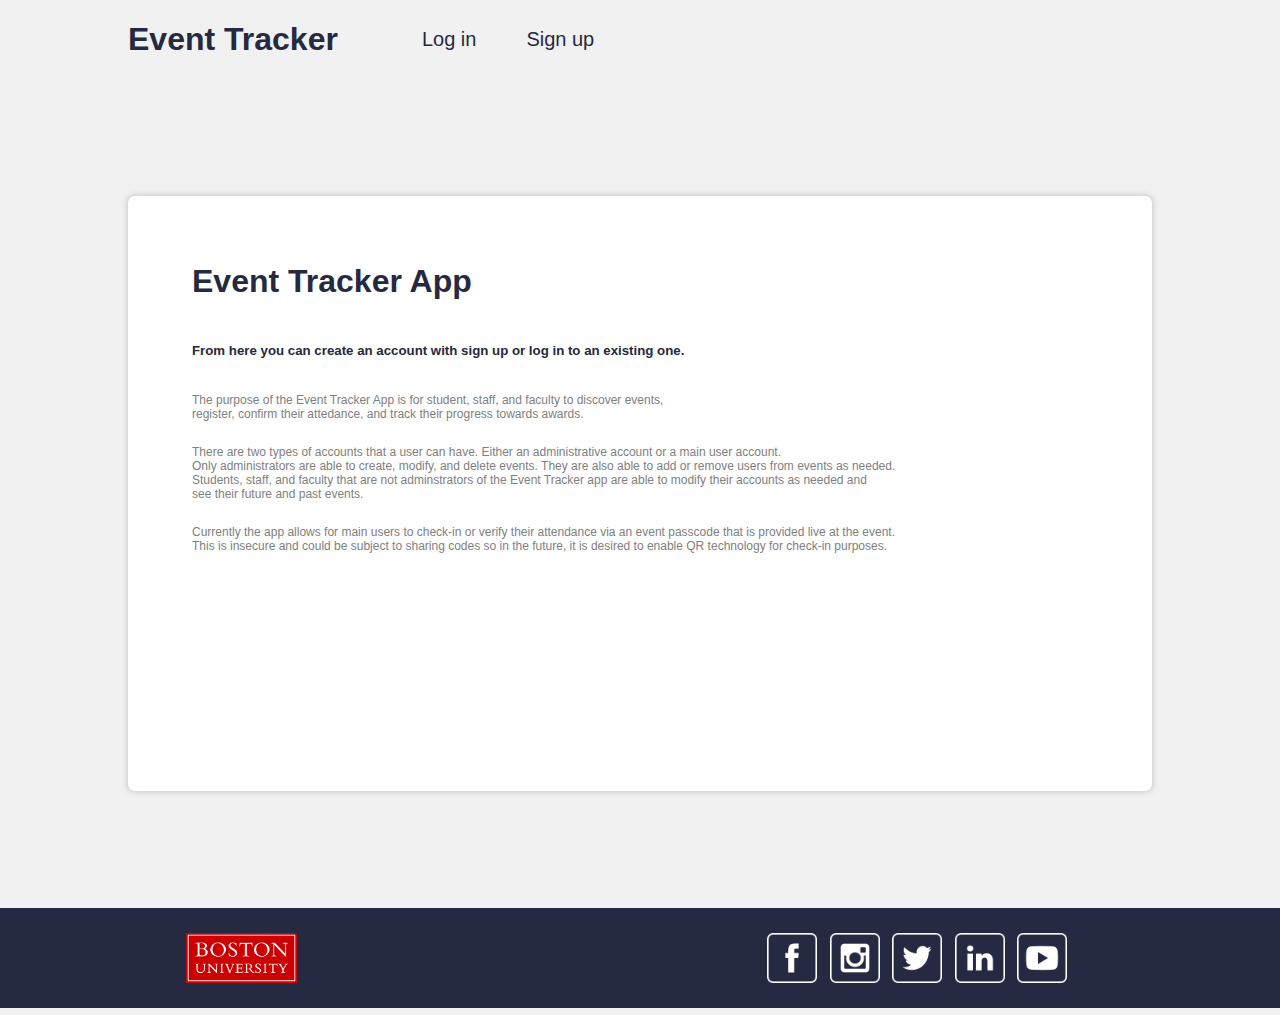
<file: index.html>
<!DOCTYPE html>
<html lang="en-us">
<head>
  <meta charset="utf-8">
  <meta name="viewport" content="width=device-width, initial-scale=1, shrink-to-fit=no">
  <link rel="icon" type="image/png" href="/EventTracker/images/favicon-16x16.png">
  <script src="https://ajax.googleapis.com/ajax/libs/jquery/3.6.0/jquery.min.js"></script>
  <link rel="stylesheet" type="text/css" href="EventTracker/styles/style.css" />
  <title>Term Project</title>
</head>
<body>
  <header>
    <div id="header" class="header">
      <h1 class="app-name" id="app-name">Event Tracker</h1>      
      <div>
        <a href="/EventTracker/pages/login.html" class="menu-option" id="header-btn">Log in</a>
        <a href="/EventTracker/pages/signup.html" class="menu-option" id="header-btn">Sign up</a>
      </div>
    </div>
  </header>
  <main>
    <div class="information-section">
      <h1>Event Tracker App</h1>
      
      <h5>From here you can create an account with sign up or log in to an existing one.</h5>
      <p>The purpose of the Event Tracker App is for student, staff, and faculty to discover events, <br>
        register, confirm their attedance, and track their progress towards awards. 
        </p>
        <p>There are two types of accounts that a user can have. Either an administrative account or a main user account. <br>
        Only administrators are able to create, modify, and delete events. They are also able to add or remove users from events as needed. <br>
        Students, staff, and faculty that are not adminstrators of the Event Tracker app are able to modify their accounts as needed and <br>
        see their future and past events.</p>
        <p>Currently the app allows for main users to check-in or verify their attendance via an event passcode that is provided live at the event. <br>
        This is insecure and could be subject to sharing codes so in the future, it is desired to enable QR technology for check-in purposes.</p>
    </div>
  </main>
  <footer>
    <img src="/EventTracker/images/boston_univ_rgb.png" id="bu-logo">
    <div id="social-media">
      <img src="/EventTracker/images/fb.png" id="fb">
      <img src="/EventTracker/images/ig.png" id="ig">
      <img src="/EventTracker/images/twitter.png" id="tw">
      <img src="/EventTracker/images/linkedin.png" id="ln">
      <img src="/EventTracker/images/yt.png" id="yt">
    </div>

  </footer>
</body>
</html>
</file>
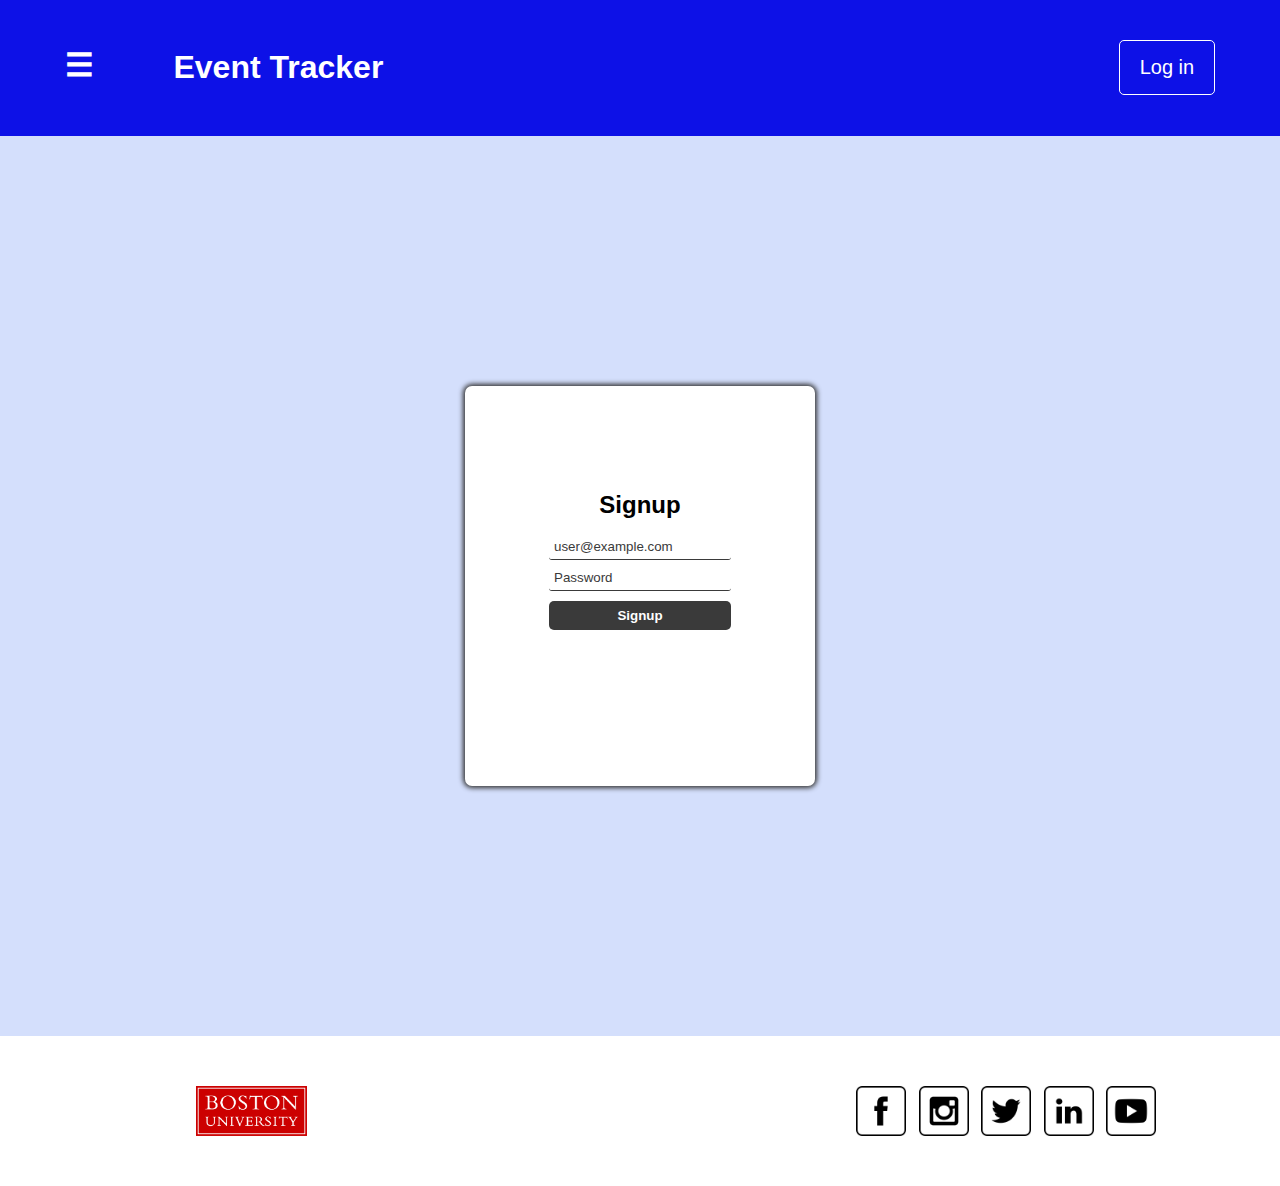
<file: EventTracker/images/Term Project.html>
<!DOCTYPE html>
<!-- saved from url=(0047)http://localhost/EventTracker/pages/signup.html -->
<html lang="en-us"><head><meta http-equiv="Content-Type" content="text/html; charset=UTF-8">
    
    <meta name="viewport" content="width=device-width, initial-scale=1, shrink-to-fit=no">
    <link rel="icon" type="image/png" href="http://localhost/EventTracker/images/favicon-16x16.png">
    <link rel="stylesheet" type="text/css" href="./Term Project_files/login.css">
    <link rel="stylesheet" type="text/css" href="./Term Project_files/style.css">

    <script src="./Term Project_files/jquery.min.js"></script>
    <title>Term Project</title>
    
  </head>

  <body>
    <header>
      <div id="header" class="header">
        <h1 id="more" onclick="openNav()">☰</h1>
        <h1>Event Tracker</h1>
        <div id="neg-spc"></div>
        <a href="http://localhost/EventTracker/pages/EventTracker/pages/login.html" class="menu-option">Log in</a>
  
      </div>
    </header>
    <div id="menu" class="sidenav">
      <a href="javascript:void(0)" class="closebtn" id="closebtn" onclick="closeNav()"> ×</a>
      <a href="http://localhost/EventTracker/pages/test.html">Testing</a>
      <a href="http://localhost/EventTracker/pages/events.html">Events</a>
      <a href="http://localhost/EventTracker/pages/progress.html">Progress</a>
      <a href="http://localhost/EventTracker/pages/signup.html#">QR Code</a>
      <a href="http://localhost/EventTracker/pages/account.html">Account</a>
      <a href="http://localhost/EventTracker/pages/login.html">Log Out</a>
    </div>

    <main id="main-content">
    <div class="input-container">
      <div id="error-msg-holder">
        <p id="error-msg" style="display:none">Error: account already exists.</p>
      </div>
      <h2>Signup</h2>
          <form id="signup-form" method="post">
          <input type="text" id="email-field" class="signup-form-field" placeholder="user@example.com" name="email">
          <input type="password" id="password-field" class="signup-form-field" placeholder="Password" name="pw">
          <input type="submit" value="Signup" id="submit-btn">
        </form>
      </div>
     
    </main>

      <footer>
        <img src="./Term Project_files/boston_univ_rgb.png" id="bu-logo">
        <div id="neg-spc"></div>
        <div id="social-media">
          <img src="./Term Project_files/fb.png" id="fb">
          <img src="./Term Project_files/ig.png" id="ig">
          <img src="./Term Project_files/twitter.png" id="tw">
          <img src="./Term Project_files/linkedin.png" id="ln">
          <img src="./Term Project_files/yt.png" id="yt">
        </div>
        <script type="text/javascript">
          function openNav() {
            document.getElementById("menu").style.width = "250px";
          };
          function closeNav() {
            document.getElementById("menu").style.width = "0px";
          };
        
          let email_input = $("#email-field").val();
          let pw_input = $("#password-field").val();

          let myFunction  = async () => {
              let response = await fetch('signup.php', {
                  method: 'POST',
                  body: {
                    email: email_input,
                    pw_input: pw_input
                  }
              }) .then (data => {
                  return data.json();
                  console.log(data.json());
              })
          };
        
          $("#submit-btn").click(function() {
              myFunction();
              window.location.href="/EventTracker/pages/create_event.html";
          });

        </script>  

    </footer>
  
</body></html>
</file>
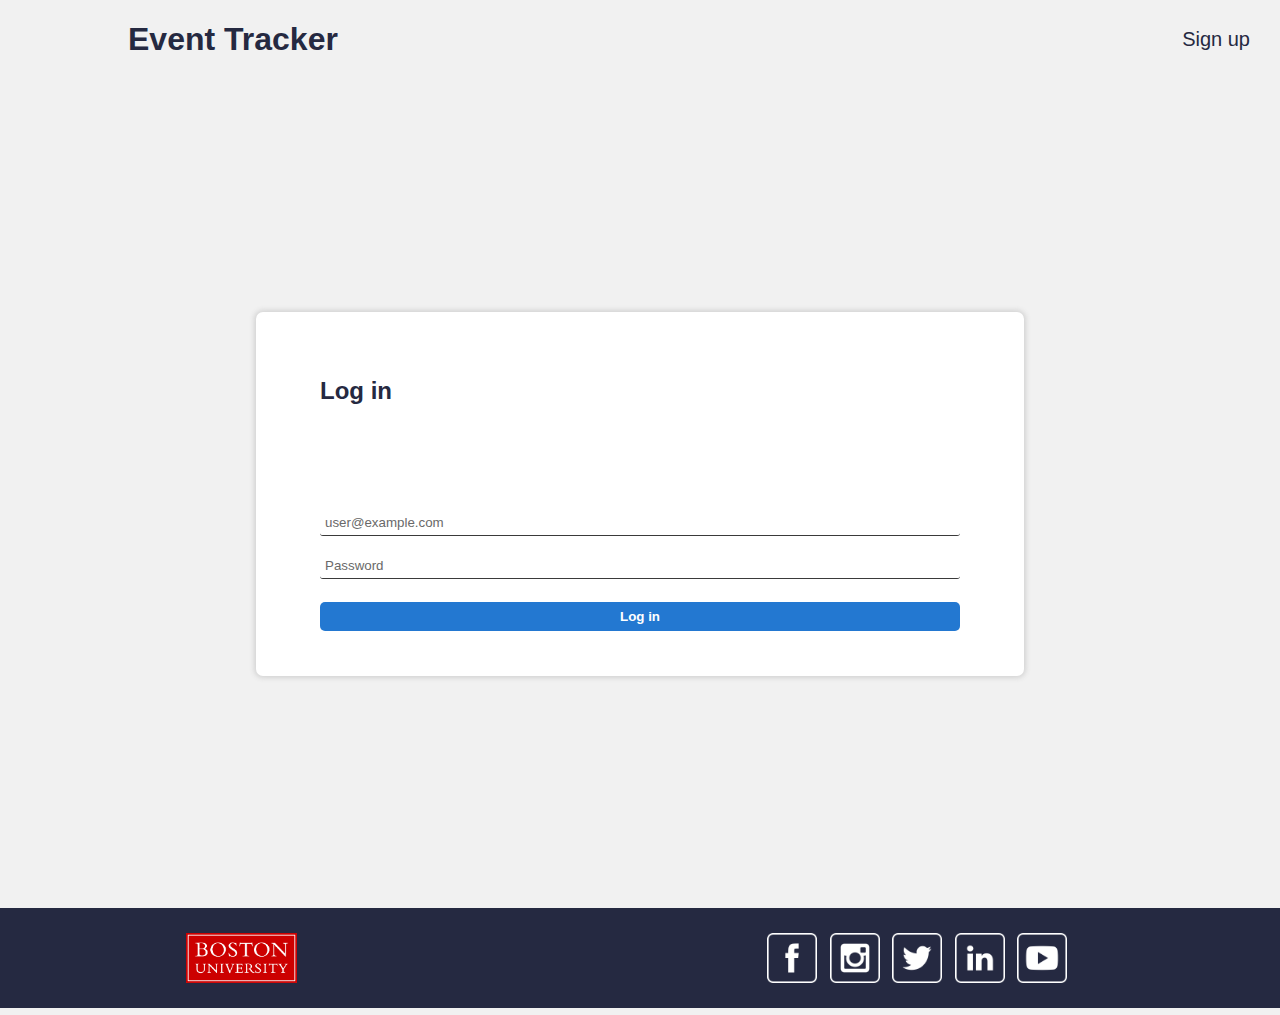
<file: EventTracker/pages/login.html>
<!DOCTYPE html>
<html lang="en-us">

<head>
  <meta charset="utf-8">
  <meta name="viewport" content="width=device-width, initial-scale=1, shrink-to-fit=no">
  <link rel="icon" type="image/png" href="../images/favicon-16x16.png">
  <link rel="stylesheet" type="text/css" href="../styles/style.css" />

  <script src="https://ajax.googleapis.com/ajax/libs/jquery/3.6.0/jquery.min.js"></script>

  <title>Term Project</title>
</head>

<body>
  <header>
    <div id="header" class="header">
      <h1 class="app-name" id="app-name">Event Tracker</h1>
      <a href="../pages/signup.html" class="menu-option" id="header-btn">Sign up</a>
    </div>
  </header>

  <main id="main-content">
    <div class="input-container">
      <section>
        <h2>Log in</h2>
        <div id="error-msg-holder">
          <p id="error-msg" style="display:none"></p>
        </div>
        <form action="../php/login.php" method="post">
          <input type="text" id="username-field" class="form-field" placeholder="user@example.com" name="email">
          <input type="password" id="password-field" class="form-field" placeholder="Password" name="pw">
          <input type="submit" value="Log in" class="submit-btn" id="submit-btn">
        </form>
      </section>
    </div>

  </main>

  <footer>

    <img src="../images/boston_univ_rgb.png" id="bu-logo">
    <div id="social-media">
      <img src="../images/fb.png" id="fb">
      <img src="../images/ig.png" id="ig">
      <img src="../images/twitter.png" id="tw">
      <img src="../images/linkedin.png" id="ln">
      <img src="../images/yt.png" id="yt">
    </div>

  </footer>
</body>

</html>
</file>
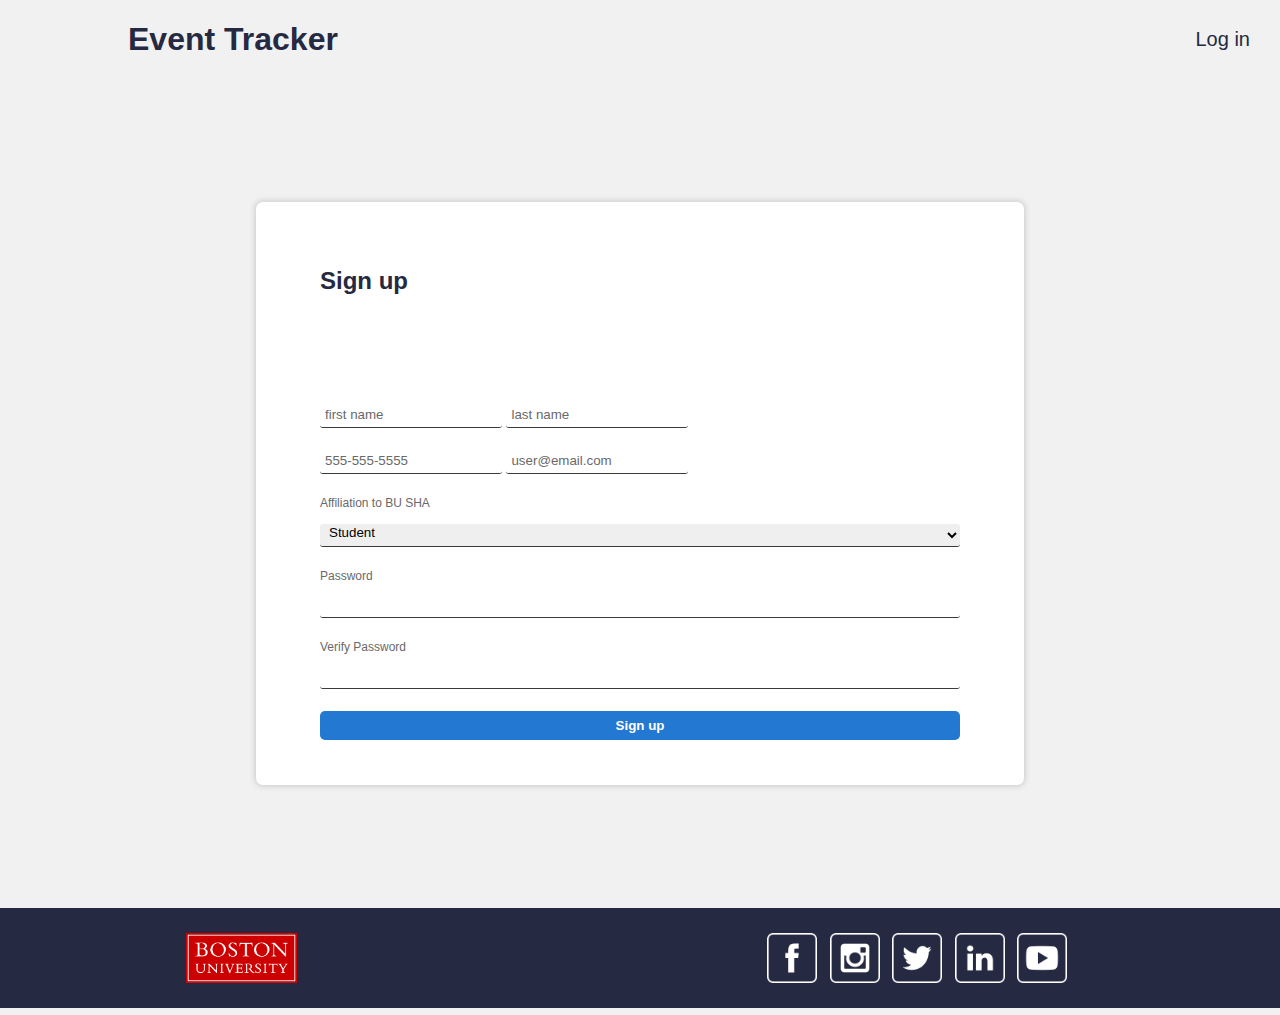
<file: EventTracker/pages/signup.html>
<!DOCTYPE html>
<html lang="en-us">

<head>
  <meta charset="utf-8">
  <meta name="viewport" content="width=device-width, initial-scale=1, shrink-to-fit=no">
  <link rel="icon" type="image/png" href="../images/favicon-16x16.png">
  <link rel="stylesheet" type="text/css" href="../styles/style.css" />

  <script src="https://ajax.googleapis.com/ajax/libs/jquery/3.6.0/jquery.min.js"></script>
  <title>Term Project</title>

</head>

<body>
  <header>
    <div id="header" class="header">
      <h1 class="app-name" id="app-name">Event Tracker</h1>
      <a href="../pages/login.html" class="menu-option" id="header-btn">Log in</a>
    </div>
  </header>
  <main id="main-content">
    <div class="input-container">
      <section>
        <h2>Sign up</h2>
        <div id="error-msg-holder">
          <p id="error-msg" style="display:none"></p>
        </div>
        <form action="../php/signup.php" method="post">
          <div>
            <input type="text" id="fname-field" class="form-field"  placeholder="first name" name="firstname">
            <input type="text" id="lname-field" class="form-field"  placeholder="last name" name="lastname">
          </div>
          <div>
            <input type="number" id="phone-field" class="form-field"  placeholder="555-555-5555" name="phone">
            <input type="text" id="email-field" class="form-field"  placeholder="user@email.com" name="email">
          </div>
          <div title="password">
            <label for="affiliation">Affiliation to BU SHA</label>
            <select name="affiliation" id="affiliation-field" class="form-field" name="affiliation">
              <option value="student">Student</option>
              <option value="faculty">Faculty</option>
              <option value="staff">Staff</option>
            </select>
          </div>
          <div>
            <div title="password">
              <label for="password-field">Password</label>
              <input type="password" id="password-field" class="form-field" name="pw">
            </div>
            <div title="password">
              <label for="verify-password-field">Verify Password</label>
              <input type="password" id="verify-password-field" class="form-field" name="pw-verify">
            </div>
          </div>
           <input type="submit" value="Sign up" class="submit-btn" id="submit-btn">

        </form>
      </section>
    </div>
  </main>
  <footer>
    <img src="../images/boston_univ_rgb.png" id="bu-logo">
    <div id="social-media">
      <img src="../images/fb.png" id="fb">
      <img src="../images/ig.png" id="ig">
      <img src="../images/twitter.png" id="tw">
      <img src="../images/linkedin.png" id="ln">
      <img src="../images/yt.png" id="yt">
    </div>

  </footer>
</body>

</html>
</file>
<file: EventTracker/styles/style.css>
/*ELEMENTS*/
html, body {
    font-family: Arial, Helvetica, sans-serif;
    color: #252941;
    margin: 0;
    padding: 0;
    scroll-behavior: smooth;
    background-color: #f1f1f1;
    display: flex;
    min-height: 100vh;
    flex-direction: column;
}
img:not(#form-img) {
    max-height: 50px;
    padding: 2.5%;
}
body main:not(#main-events) {
    flex: 1;
    transition: all .6s;
    min-height: 88vh;
    margin: 2vh 0 2vh 0;
    display: flex;
    flex-direction: column;
    justify-content: center;
    align-items: center;
}
p {
    color: grey;
    font-size: 12px;
  }
body footer {
    position: relative;
    bottom: 0;
    margin: 0;
    max-height: 100px;
    width: 100vw;
    padding: 0;
    display: flex;
    flex-direction: row;
    justify-content: space-between;
    align-items: center;
    align-self: flex-end;
    color: white;
    background-color: #252941;
    white-space: nowrap;
}

body header {
    position: sticky; 
    top: 0;
}

button {
    background-color: #6622cc;
}
form {
    display: flex;
    flex-direction: column;
    align-content: center;
}
label {
    color: #696969;
    font-size: 0.75em;
    font-weight: 100;
    margin-bottom: 1.5vh;
}
main div#landing {
    width: 100%;
    display: flex;
    flex-direction: row;
    justify-content: space-evenly;
    padding: 5%;
}

/*CLASSES*/
main div.information-section{
    width: 75vw; 
    height: 550px; 
    display: flex; 
    flex-direction: column; 
    justify-content: flex-start;
    background-color: white;
    border-radius: 7px;
    margin: 1.5vh;
    box-shadow: 0px 0px 5px 2px rgb(211, 211, 211);
    padding-left: 5vw;
    padding-top: 5vh;
}
div.circle{
    height: 26vw;
    width: 26vw;
    border-radius: 50%;
    display: flex;
    box-shadow: 0px 0px 5px 2px rgb(211, 211, 211);
    justify-content: center;
    align-items: center;
    transition: width 0.5s, height 0.5s;
}

div.circle:hover {
    height: 33vw;;
    width: 33vw;
}
.circle a {
    text-decoration: none;
    color: #333;
    font-size: 2em;
    text-align: center;
    white-space: nowrap;
}
a.circle-link:hover {
    line-height: 0;
    text-decoration: none;
    color: #6622cc;
}
a.circle-link:visited{
    text-decoration: none;
    color: white;
}
.c1 {
    background-color: rgb(255, 193, 142);
}
.c2 {
    background: rgb(255, 199, 211);
}
.c3 {
    background-color: rgb(209, 255, 209);
}
.c4 {
    background-color: rgb(185, 233, 255);
}
.submit-btn {
    width: 100%;
    padding: 7px;
    border: none;
    border-radius: 5px;
    color: white;
    font-weight: bold;
    background-color: #2378d1;
    cursor: pointer;
    outline: none;
    align-self:baseline;
  }
.submit-btn:hover, .input-btn:hover {
    background-color: #e40066;
}
.input-btn {
    width: 100%;
    padding: 7px;
    border: none;
    border-radius: 5px;
    color: white;
    font-weight: bold;
    background-color: #2378d1;
    cursor: pointer;
    outline: none;
    align-self:baseline;
}
h1.app-name:hover {
    cursor: pointer;
    color: #e40066;
}
.app-name {
    margin-left: 10%;
}
.form-field {
    border: none;
    border-bottom: 1px solid #3a3a3a;
    margin-bottom: 2.5vh;
    border-radius: 3px;
    outline: none;
    padding: 0 0 5px 5px;
  }
.form-field::placeholder {
    color: #696969;
}
.header {
    max-height: 100px;
    width: 100vw;
    display: flex;
    align-items: center;
    justify-content: space-between;
    flex-direction: row;
    color: #252941;
    background-color: #f1f1f1;
    margin: 0;
    white-space: nowrap;
}
.header div {
    display: flex;
    flex-direction: row;
    justify-content: flex-start;
    width: 100%;
    align-items: center;
    margin-left: 5%;
}
.menu-option {
    margin-right: 10%;
}

#header-btn {
    margin-right: 10px;
}
.header a{
    font-weight: 100;
    text-decoration: none;
    font-size: 1.25em;
    color: #252941;
    border-radius: 5px;
    padding: 15px 20px 15px 20px;
}
.content {
    padding: 0 18px;
    max-height: 0;
    overflow: hidden;
    transition: max-height 0.2s eas-out;
    background-color: #ffffff;
}
.container {
    background-color: white;
    display: flex;
    flex-direction: column;
    justify-content: center;
    align-items: center;
    max-width: 100vw;
    color: #333;
}
textarea {
    font-family:'Segoe UI', Tahoma, Geneva, Verdana, sans-serif;
}
div.input-container {
    width: 50vw;
    height: fit-content;
    display: flex;
    flex-direction: column;
    background-color: white;
    border-radius: 7px;
    margin: 1.5vh;
    box-shadow: 0px 0px 5px 2px rgb(211, 211, 211);
    padding: 5vh 5vw 5vh 5vw;
}
form ~ div {
    display: flex;
    flex-direction: row;
}
[title~=password] {
    display: flex;
    flex-direction: column;
}
.holder{
    color: #141414;
    display: flex;
    justify-content: center;
    background-color: white;
    width: 65vw;
    height: auto;
    padding: 50px;
    margin: 10px;
    border: none;
    box-shadow: 0px 0px 5px 2px #3e6cb38c;
    cursor: pointer;
    border-radius: 25px;
    font-size: 40px;
    font-weight: 100;
}
.collapsible {
    background-color: #252941;
    border: none;
    color: white;
    cursor: pointer;
    padding: 18px;
    width: 100%;
    text-align: left;
    outline: none;
    font-size: 15px;
    margin-bottom: 2.5vh;
    border-radius: 5px;
    outline: none;
}
.active, .collapsible:hover {
    background-color: #777777;
}

.collapsible:after {
    content: '\002B';
    color: white;
    font-weight: bold;
    float: right;
    margin-left: 5px;
}
.active:after {
    content: "\2212";
}

.holder:hover, #more:hover {
    color: #e40066;
}

#header-btn:hover {
    color: #e40066;
}

/*IDs*/
#error-msg-holder {
    height:10vh;
    width:100%;
    display: flex;
    justify-content: center;
    align-items: center;
    margin:0;
    padding:0;
}
img#form-img {
    max-height: 100px;
    max-width: 100px;
    padding: 2.5vw;
}
#bu-logo {
    margin-left: 12%;
}

img#bu-logo:hover {
    cursor: pointer;
}

#error-msg {
    color: crimson;
    text-align: center;
}
#main-content {
    flex: 1;
    min-height: 85vh;
    width: 100vw;
    display: flex;
    flex-direction: column;
    flex-wrap: nowrap;
    justify-content:space-around;
}
#account-content {
    flex: 1;
    min-height: 85%;
    width: 100%;
    display: flex;
    flex-direction: column;
}
#main-events {
    flex: 1;
    min-width: 100vw;
    display: flex;
    flex-direction: column;
    align-items: center;
    min-height: 85vh;
}
#more {
    align-self: flex-start;
    cursor: pointer;
    padding-bottom: 5px;
    margin-right: 2vw;
}
#logout-btn:hover {
    cursor: pointer;
}
#social-media {
    display: flex;
    cursor: pointer;
    padding: 1%;
    margin-right: 20%;
}

#count {
    font-size: 7vw;
    font-weight: 700;
    margin-left: 50px;
}

/*SIDE NAV*/
.sidenav {
    position: fixed;
    top: 0;
    left: 0;
    height: 100%;
    width: 0px;
    background-color: #252941;
    z-index: 1;
    overflow-x: hidden;
    padding-top: 75px;
    transition: all .5s;
}
.sidenav a {
    padding: 8px 8px 8px 32px;
    text-decoration: none;
    font-size: 25px;
    color: #f1f1f1;
    display: block;
    transition: 0.3s;
}
.sidenav a:hover {
    color: #2378d1
}
.sidenav .closebtn {
    position: absolute;
    top: 0px;
    right: 25px;
    font-size: 36px;
    margin-left: 50px;
}

/*MEDIA QUERIES*/
@media screen and (max-height: 450px) {
    .sidenav {
        padding-top: 15px;
    }
    .sidenav a {
        font-size: 18px;
    }
}

@media screen 
and (min-device-width: 300px) 
and (max-device-width: 812px) 
and (-webkit-min-device-pixel-ratio: 3)
{ 
    body header {
        width: 100vw;
        padding-left: 1%;
        padding-right: 1%;
    }
    #app-name {
        display: none;
    }
    a {
        font-size: 0.5em;
    }
    a.circle-link {
        font-size: 0.75em;
    }
    img {
        height: 25px;
        width: 25px;
    }
    td, p {
        font-size: 0.75em;
    }
    div.input-container {
        width: 85%;
    }
}
</file>
<file: EventTracker/images/Term Project_files/login.css>
html {
  height: 100%;
  font-family: Arial, Helvetica, sans-serif;
}

header .header-container{
  background-color:white;
  display: flex;
  align-items: baseline;
}

p {
  color: grey;
  font-size: 12px;
}

main {
  width:100%;
  height:100vh;
  display: flex;
  flex-direction: column;
  justify-content: center;
  align-items: center;
  background-color: grey;

}

.input-container {
  min-width: 350px;
  max-width: 650px;
  min-height: 400px;
  display: flex;
  flex-direction: column;
  justify-items: space-around;
  align-items: center;
  background-color: white;
  border-radius: 7px;
  box-shadow: 0px 0px 5px 2px #333;
  margin: auto;
}

#error-msg-holder {
  height:85px;
  width:100%;
  display: flex;
  justify-content: center;
  align-items: center;
}

#error-msg {
  color: crimson;
}

#signup-form {
  display: flex;
  flex-direction:column;
  justify-items: center;
  align-items: center;
}

.signup-form-field::placeholder {
  color: #3a3a3a;
}

.signup-form-field {
  border: none;
  border-bottom: 1px solid #3a3a3a;
  margin-bottom: 10px;
  border-radius: 3px;
  outline: none;
  padding: 0px 0px 5px 5px;
}

#submit-btn {
  width: 100%;
  padding: 7px;
  border: none;
  border-radius: 5px;
  color: white;
  font-weight: bold;
  background-color: #3a3a3a;
  cursor: pointer;
  outline: none;
  align-self:baseline;
}

.sidenav {
  position: fixed;
  top: 0;
  left: 0;
  height: 100%;
  width: 0px;
  background-color: #333;
  z-index: 1;
  overflow-x: hidden;
  padding-top: 75px;
  transition: all .5s;
}

.sidenav a {
  padding: 8px 8px 8px 32px;
  text-decoration: none;
  font-size: 25px;
  color: #bdbdbd;
  display: block;
  transition: 0.3s;
}

.sidenav a:hover {
  color: white;
}

.sidenav .closebtn {
  position: absolute;
  top: 0px;
  right: 25px;
  font-size: 36px;
  margin-left: 50px;
}

@media screen and (max-height: 450px) {
  .sidenav {padding-top: 15px;}
  .sidenav a {font-size: 18px;}
}
</file>
<file: EventTracker/images/Term Project_files/style.css>
html, body {
    font-family: Arial, Helvetica, sans-serif;
    margin: 0;
    padding: 0;
    scroll-behavior: smooth;
}

main {
    transition: all .6s;
    min-height:75vh;
}
p {
    color: grey;
    font-size: 12px;
  }

.header {
    max-height: 100px;
    display: flex;
    align-items: center;
    flex-direction: row;
    justify-content: space-around;
    color: white;
    padding: 25px;
    background: #0D11E7;
    margin: 0;
    white-space: nowrap;
}
body header {
    position: sticky; 
    top: 0;
}
.header #neg-spc {
    width: 45vw;
}
.header a{
    font-weight: 100;
    text-decoration: none;
    font-size: 1.25em;
    color: white;
    border: solid 1px white;
    border-radius: 5px;
    padding: 15px 20px 15px 20px;
}
#main-content {
    height: 900px;
    width: 100vw;
    display: flex;
    flex-direction: column;
    flex-wrap: wrap;
    align-items: center;
    justify-content:space-around;
    background: #d4dffc;
}
#main-events {
    width: 100vw;
    display: flex;
    flex-direction: column;
    align-items: center;
    background: #d4dffc;
}
#more {
    align-self: flex-start;
    cursor: pointer;
    padding-bottom: 5px;
}

footer {
    max-height: 100px;
    display: flex;
    align-items: center;
    flex-direction: row;
    justify-content: flex-start;
    color: white;
    padding: 25px;
    background: #ffffff;
    margin: 0;
}
#social-media {
    display: flex;
    justify-content: flex-start;
    cursor: pointer;
}
footer #neg-spc {
    width: 40vw;
}
img {
    max-height: 50px;
    padding: 2.5%;
}
#bu-logo {
    margin-left: 140px;
}
.content {
    padding: 0 18px;
    width:65vw;
    max-height: 0;
    overflow: hidden;
    transition: max-height 0.2s eas-out;
    background-color: #ffffff;
}
#count {
    font-size: 7vw;
    font-weight: 700;
    margin-left: 50px;
}
.container {
    display: flex;
    flex-direction: row;
    justify-content: center;
    align-items: center;
    max-width: 100vw;
}
.input-container {
    min-width: 350px;
    max-width: 650px;
    min-height: 400px;
    display: flex;
    flex-direction: column;
    justify-items: space-around;
    align-items: center;
    background-color: white;
    border-radius: 7px;
    box-shadow: 0px 0px 5px 2px #333;
    margin: auto;
}
.holder{
    color: #141414;
    display: flex;
    justify-content: center;
    background-color: white;
    width: 65vw;
    height: auto;
    padding: 50px;
    margin: 10px;
    border: none;
    box-shadow: 0px 0px 5px 2px #3e6cb38c;
    cursor: pointer;
    border-radius: 25px;
    font-size: 40px;
    font-weight: 100;
}
.collapsible {
    background-color: #333333;
    color: white;
    cursor: pointer;
    padding: 18px;
    width: 100%;
    border: none;
    text-align: left;
    outline: none;
    font-size: 15px;
}
.active, .collapsible:hover {
    background-color: #777777;
}
.collapsible:after {
    content: '\002B';
    color: white;
    font-weight: bold;
    float: right;
    margin-left: 5px;
}
.active:after {
    content: "\2212";
}

.holder:hover, #more:hover, a:hover{
    color: #d30069;
}
#events-attended {
    color: rgb(55, 199, 110);
}

.sidenav {
    position: fixed;
    top: 0;
    left: 0;
    height: 100%;
    width: 0px;
    background-color: #333;
    z-index: 1;
    overflow-x: hidden;
    padding-top: 75px;
    transition: all .5s;
}
.sidenav a {
    padding: 8px 8px 8px 32px;
    text-decoration: none;
    font-size: 25px;
    color: #bdbdbd;
    display: block;
    transition: 0.3s;
}
.sidenav a:hover {
    color: white;
}
.sidenav .closebtn {
    position: absolute;
    top: 0px;
    right: 25px;
    font-size: 36px;
    margin-left: 50px;
}

@media screen and (max-height: 450px) {
    .sidenav {
        padding-top: 15px;
    }
    .sidenav a {
        font-size: 18px;
    }
}

/*iphone*/
@media only screen 
and (min-device-width: 375px) 
and (max-device-width: 812px) 
and (-webkit-min-device-pixel-ratio: 3)
{ 
h1, a{
    font-size: medium;
    white-space: nowrap;
}
.header{
    max-height:fit-content;
    padding: 5%;
}
.menu-option {
    font-size: 0.5em;
    white-space: nowrap;
}
img {
    max-height: 20px;
}
#more {
    font-size: 20px;
    align-self: center;
}
footer{
    justify-content: center;
}
#bu-logo {
    margin-left: 0;
}
#main-content {
    height: fit-content;
}
.header * {
    margin: 2%;
}
}
</file>
